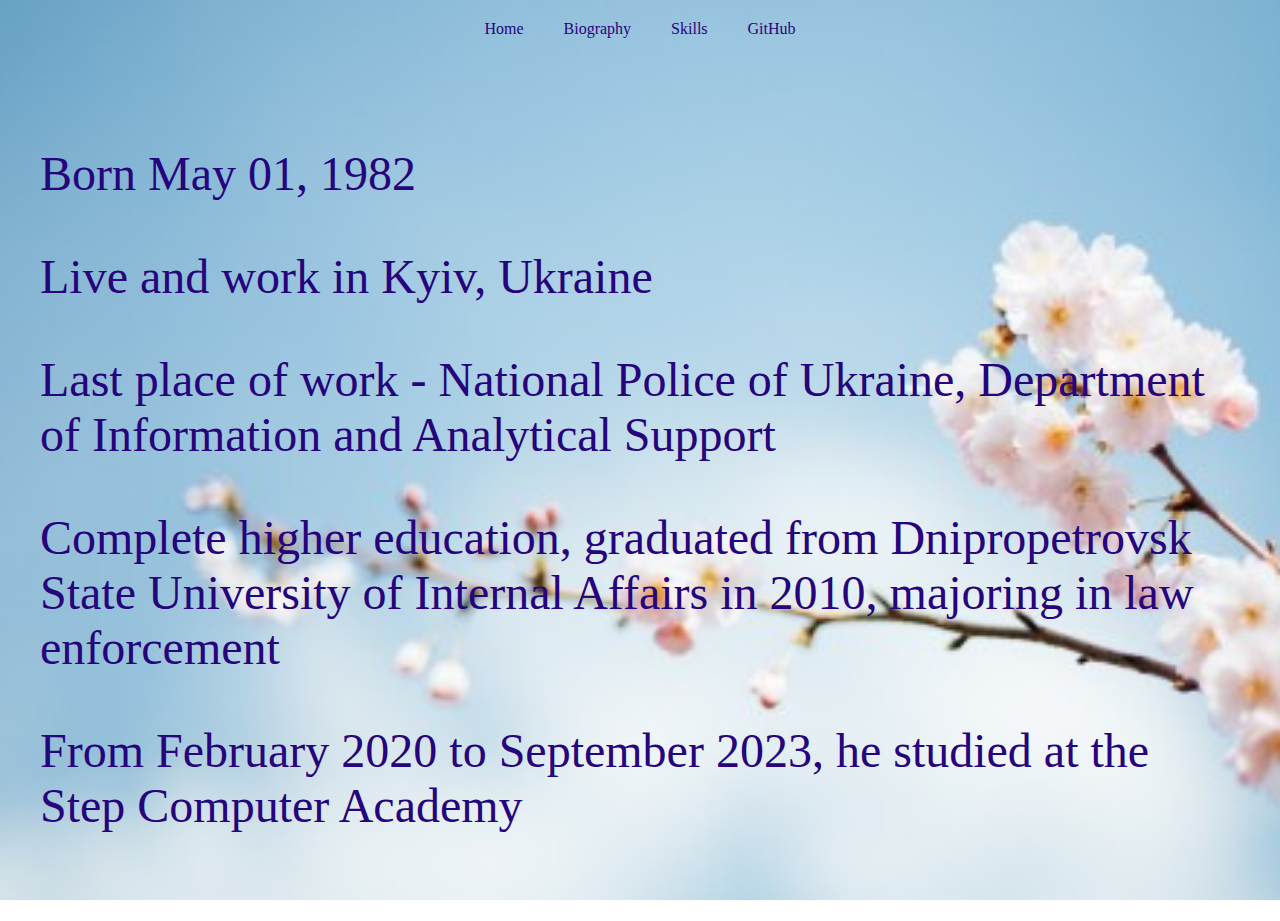
<file: pages/biographi.html>
<!DOCTYPE html>
<html lang="en">
<head>
    <meta charset="UTF-8">
    <meta name="viewport" content="width=device-width, initial-scale=1.0">
    <title>Biographi</title>
    <link rel="stylesheet" href="../css/style.css">
    <link rel="stylesheet" href="../css/media.css">
    <link rel="stylesheet" href="../css/media.css">
</head>
<body>
    <div class="main-wrap">
    <header class="header">
        <a href="../index.html">Home</a>
        <a href="biographi.html">Biography</a>
        <a href="./skills.html">Skills</a>
        <a href="https://github.com/Chaa1982" target="_blank">GitHub</a>

    </header>

    <main class="main-content-biographi">
            <p className='p-biography'>Born May 01, 1982</p>
            <p className='p-biography'>Live and work in Kyiv, Ukraine</p>
            <p className='p-biography'>Last place of work - National Police of Ukraine, Department of Information and Analytical Support</p>
            <p className='p-biography'>Complete higher education, graduated from Dnipropetrovsk State University of Internal Affairs in 2010, majoring in law enforcement</p>
            <p className='p-biography'>From February 2020 to September 2023, he studied at the Step Computer Academy</p>
    </main>
</div>
    
</body>
</html>
</file>
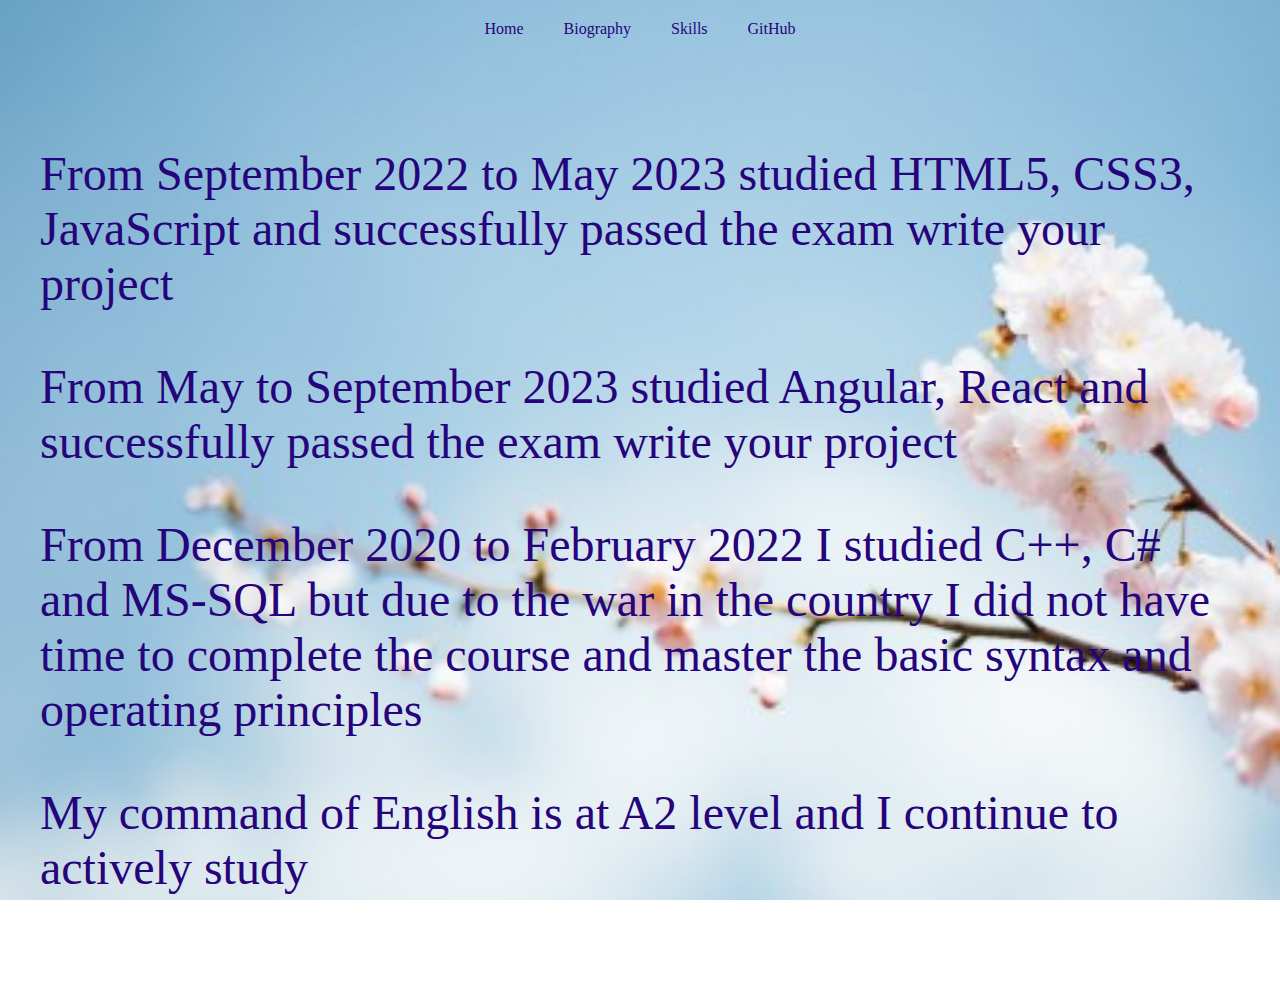
<file: pages/skills.html>
<!DOCTYPE html>
<html lang="en">
<head>
    <meta charset="UTF-8">
    <meta name="viewport" content="width=device-width, initial-scale=1.0">
    <title>Skills</title>
    <link rel="stylesheet" href="../css/style.css">
    <link rel="stylesheet" href="../css/media.css">
    <link rel="stylesheet" href="../css/media.css">
</head>
<body>



    <div class="main-wrap">
        <header class="header">
            <a href="../index.html">Home</a>
            <a href="./biographi.html">Biography</a>
            <a href="skills.html">Skills</a>
            <a href="https://github.com/Chaa1982" target="_blank">GitHub</a>
        </header>
        <div class="skills-wrap">
          <p>
            From September 2022 to May 2023 studied HTML5, CSS3, JavaScript and
            successfully passed the exam write your
            <a
              href="https://github.com/Chaa1982/music_platform_exam.git"
              target="_blank"
            >
              project
            </a>
          </p>
          <p>
            From May to September 2023 studied Angular, React and successfully
            passed the exam write your
            <a
              href="https://github.com/Chaa1982/weatherReact.git"
              target="_blank"
            >
              project
            </a>
          </p>
          <p>
            From December 2020 to February 2022 I studied C++, C# and MS-SQL but
            due to the war in the country I did not have time to complete the
            course and master the basic syntax and operating principles
          </p>
          <p>
            My command of English is at A2 level and I continue to actively study
          </p>
        </div>
      </div>
</body>
</html>
</file>
<file: css/style.css>
body{
    margin: 0;
    padding: 0;
    
}
.main-wrap{
    width: 100vw;
    height: 100vh;
    background-image: url("../image/branch.jpg");
    background-size: cover;
    background-repeat: no-repeat;
}
.header {
    padding: 20px;
    display: flex;
    flex-direction: row;
    justify-content: center;
    gap: 40px
}
.header a, .skills-wrap a {
    text-decoration: none;
    color:rgb(38, 4, 123);
   
    
}
.header a:hover, .skills-wrap a:hover{
    text-decoration: underline;
     color: blueviolet;
}
.main-content{
    margin: auto;
    max-width: 900px;
    display: flex;
    flex-direction: row;
}
.img-wrap{
    width: 59%;
    display: flex;
    justify-content: center;
}
.name{
    width: 39%;
    display: flex;
    flex-direction: column;
    justify-content: center;
}
.name h1, .name p{
    color: rgb(38, 4, 123);;
    text-align: center;
    font-size: 3rem;
}
.name p {
    font-size: 1rem; 
}

.main-content-biographi, .skills-wrap{
    padding: 40px;
    display: flexbox;
    flex-direction: column;
}
.main-content-biographi p, .skills-wrap p {
    font-size: 3rem;
    color: rgb(38, 4, 123);
}
</file>
<file: css/media.css>
@media screen and (max-width: 768px) {
    .main-content{
        width: 100vw;
        height: 100vh;
        display: flex;
        flex-direction: column;
        align-items: center;
    }
    .img-wrap{
        width: 50%;
        height: 50%;
    }
    .name h1{
        font-size: 2rem;
    }
    .main-content-biographi p,
    .skills-wrap p{
        font-size: 45px;
    }

}
@media screen and (max-width: 575px) {
    .name {
   width: 100%;     
    }
    .name h1{
        line-height: 40px;
    }
    .name p {
        line-height: 0px;
    }
    .main-content-biographi p,
    .skills-wrap p{
        font-size: 38px;
    }
}
@media screen  and (max-width: 412px) {
    .header {
        gap: 15px
    }
    .main-content-biographi p,
    .skills-wrap p
    {
        font-size: 25px;
    }
}
</file>
